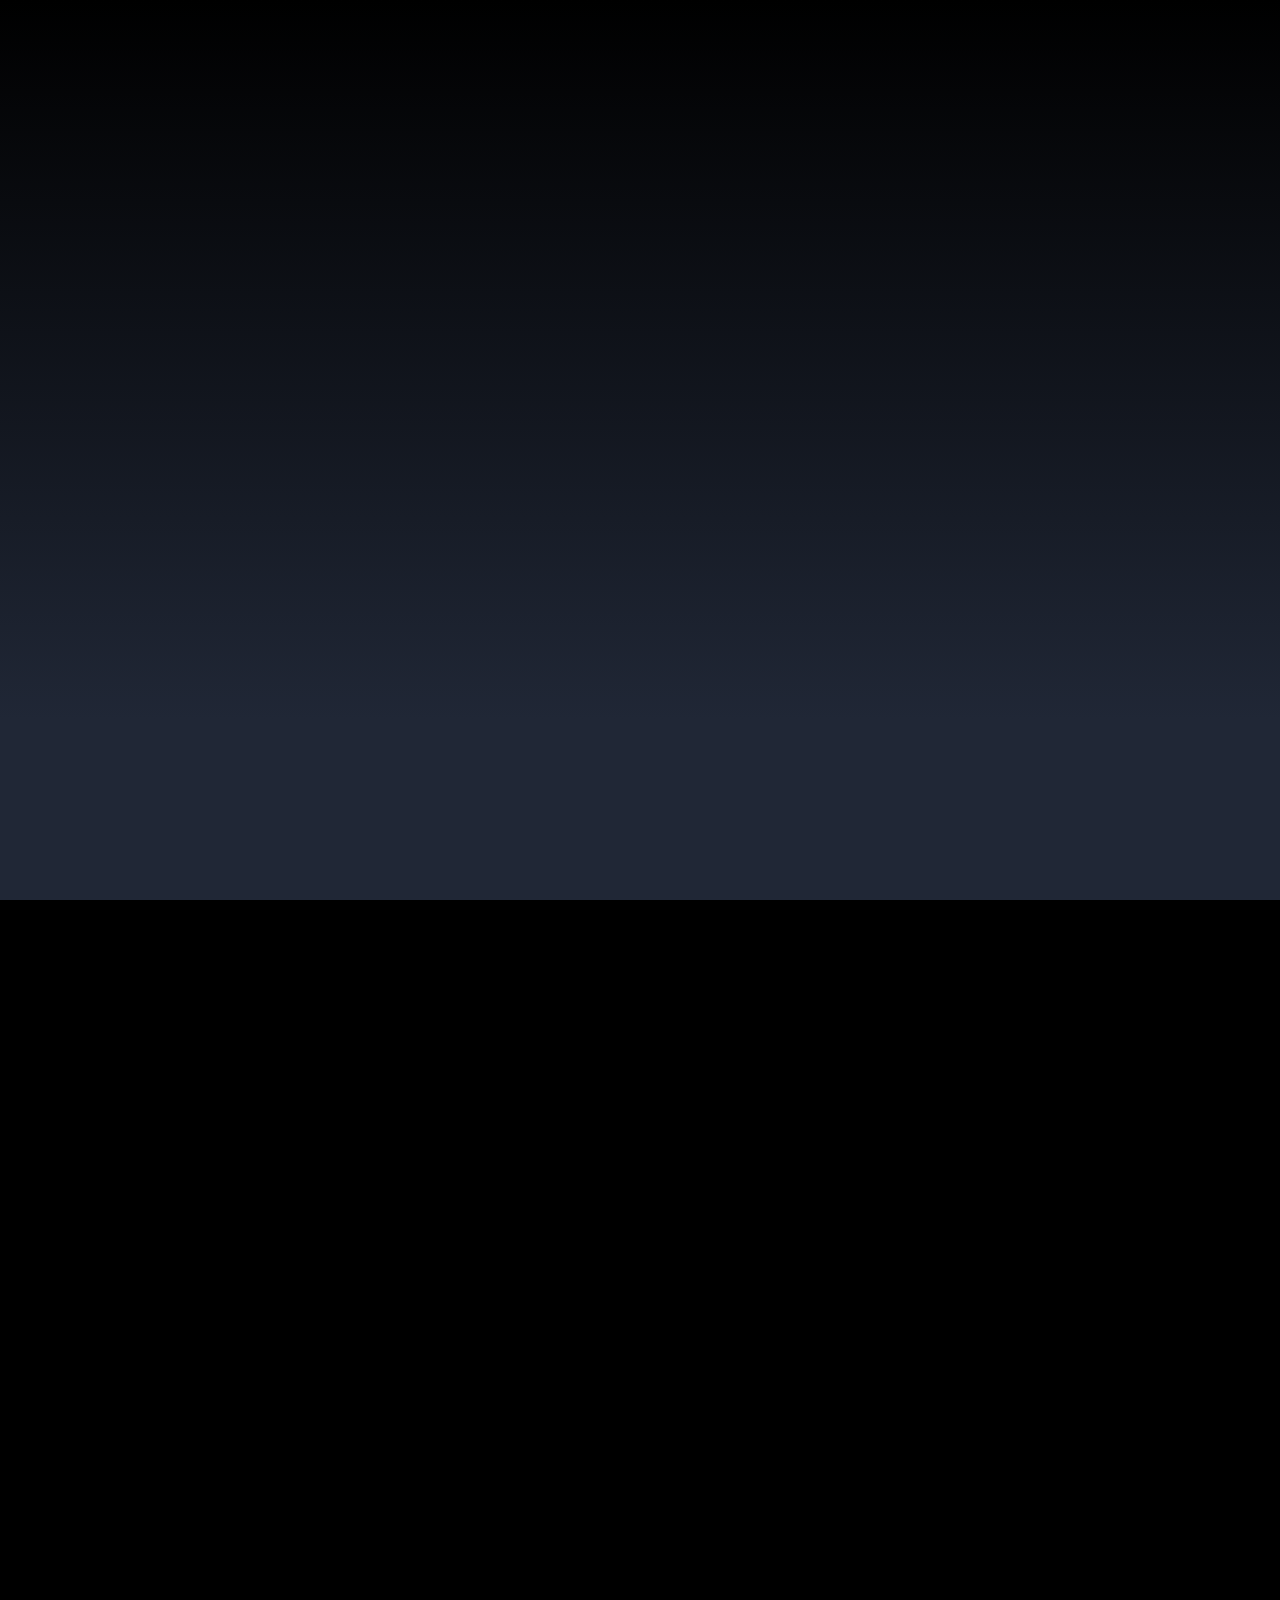
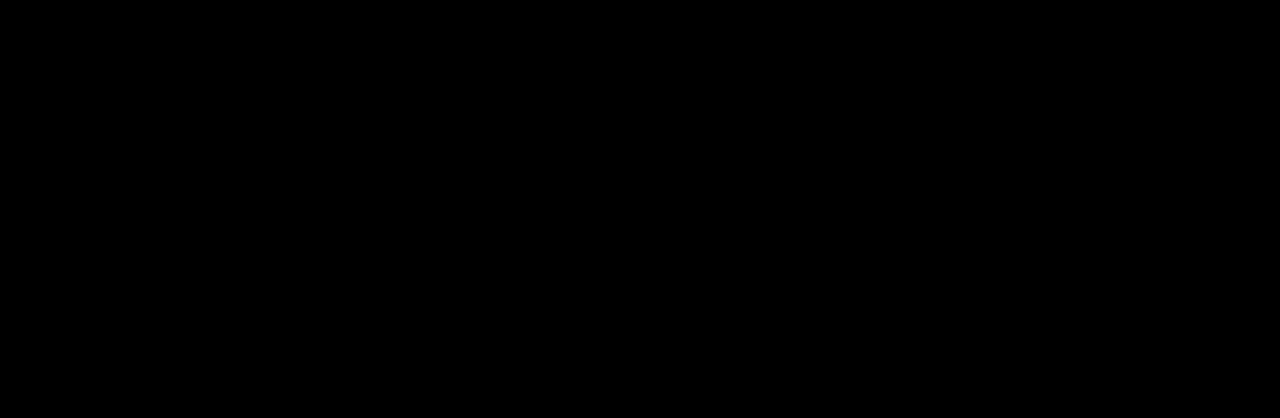
<file: get/t.html>
<!DOCTYPE html>
<html lang="en">
<head>
  <meta charset="UTF-8">
  <meta http-equiv="X-UA-Compatible" content="IE=edge">
  <!-- <meta name="viewport" content="width=device-width, initial-scale=1.0"> -->
  <script src="https://codeorigin.jquery.com/jquery-1.10.2.min.js"></script>
  <link rel="stylesheet" href="in.css">
  <style>

    @keyframes move-background {
      from {
        -webkit-transform: translate3d(0px, 0px, 0px);
      }
      to { 
        -webkit-transform: translate3d(1000px, 0px, 0px);
      }
    }
    @-webkit-keyframes move-background {
      from {
        -webkit-transform: translate3d(0px, 0px, 0px);
      }
      to { 
        -webkit-transform: translate3d(1000px, 0px, 0px);
      }
    }
    
    @-moz-keyframes move-background {    
      from {
        -webkit-transform: translate3d(0px, 0px, 0px);
      }
      to { 
        -webkit-transform: translate3d(1000px, 0px, 0px);
      }
    }
    
        @-webkit-keyframes move-background {
      from {
        -webkit-transform: translate3d(0px, 0px, 0px);
      }
      to { 
        -webkit-transform: translate3d(1000px, 0px, 0px);
      }
    }
    
    .background-container{
      position: fixed;
      top: 0;
      left:0;
      bottom: 0;
      right: 0;
    }
    
    img{
      height: 70vh;
      width:70vh;
      position: absolute;
      z-index: 3;
      right: 20px;
    }

.moon {
  top: 0;
  right: 0;
  position: fixed;
  background: url(https://raw.githubusercontent.com/yagoestevez/fcc-portfolio/master/src/Images/Moon.svg?sanitize=true) right 150% no-repeat;
  background-size: 40% 40%;
  background-attachment: fixed;
  width: 100%;
  height: 100%;
  z-index: -1;
  opacity: 10;
  animation: moon-move-in 1.2s 1s forwards;
}

@keyframes moon-move-in {
  from {
    opacity: 0;
    background-position: right 150%;
  }
  to {
    opacity: 1;
    background-position: top right;
  }
}
.mon{
  max-width: 250px;
  max-height: 250px;
  mix-blend-mode: color-dodge;
}

    </style>

<!-- <script src="starr.js"></script> -->

  <title>Document</title>
</head>
<body>
  <section id="start">
  <div class="twinkling"></div>
  <header>
    <header id="welcome-section">
      <div class="clouds"></div>
      <div class="stars"></div>
      <!-- <img src="https://s3-us-west-2.amazonaws.com/s.cdpn.io/1231630/moon2.png" class="mon" alt=""> -->
      <div id="layout" class="stars">
        <div class="forest"></div>
        <div class="moon"></div>
        
        <div class="silhouette"></div>
      <div id="ShootingStarParams"></div></div>

<!-- <div class="twinkling"></div> -->





    </header>
    
  </header>
</section>
    
</body>
</html>


<script>(function() {
  /**
     author: @manufosela
     2013/08/27    copyleft 2013

     ShootingStar class Main Methods:
     launch: launch shooting stars every N seconds received by              param. 10 seconds by default.
      launchStar: launch a shooting star. Received options                  object by param with:
               - dir (direction between 0 and 1)
               - life (between 100 and 400)
               - beamSize (between 400 and 700)
               - velocity (between 2 and 10)
  **/

  ShootingStar = function(id) {
    this.n = 0;
    this.m = 0;
    this.defaultOptions = {
      velocity: 8,
      starSize: 10,
      life: 300,
      beamSize: 400,
      dir: -1
    };
    this.options = {};
    id = (typeof id != "undefined") ? id : "";
    this.capa = ($(id).lenght > 0) ? "body" : id;
    this.wW = $(this.capa).innerWidth();
    this.hW = $(this.capa).innerHeight();
  };

  ShootingStar.prototype.addBeamPart = function(x, y) {
    this.n++;
    var name = this.getRandom(100, 1);
    $("#star" + name).remove();
    $(this.capa).append("<div id='star" + name + "'></div>");
    $("#star" + name).append("<div id='haz" + this.n + "' class='haz' style='position:absolute; color:#FF0; width:10px; height:10px; font-weight:bold; font-size:" + this.options.starSize + "px'>·</div>");
    if (this.n > 1) $("#haz" + (this.n - 1)).css({
      color: "rgba(255,255,255,0.5)"
    });
    $("#haz" + this.n).css({
      top: y + this.n,
      left: x + (this.n * this.options.dir)
    });
  }

  ShootingStar.prototype.delTrozoHaz = function() {
    this.m++;
    $("#haz" + this.m).animate({
      opacity: 0
    }, 75);
    if (this.m >= this.options.beamSize) {
      $("#ShootingStarParams").fadeOut("slow");
    }
  }

  ShootingStar.prototype.getRandom = function(max, min) {
    return Math.floor(Math.random() * (max - min + 1)) + min;
  }

  ShootingStar.prototype.toType = function(obj) {
    if (typeof obj === "undefined") {
      return "undefined"; /* consider: typeof null === object */
    }
    if (obj === null) {
      return "null";
    }
    var type = Object.prototype.toString.call(obj).match(/^\[object\s(.*)\]$/)[1] || '';
    switch (type) {
      case 'Number':
        if (isNaN(obj)) {
          return "nan";
        } else {
          return "number";
        }
      case 'String':
      case 'Boolean':
      case 'Array':
      case 'Date':
      case 'RegExp':
      case 'Function':
        return type.toLowerCase();
    }
    if (typeof obj === "object") {
      return "object";
    }
    return undefined;
  }

  ShootingStar.prototype.launchStar = function(options) {
    if (this.toType(options) != "object") {
      options = {};
    }
    this.options = $.extend({}, this.defaultOptions, options);
    this.n = 0;
    this.m = 0;
    var i = 0,
      l = this.options.beamSize,
      x = this.getRandom(this.wW - this.options.beamSize - 100, 100),
      y = this.getRandom(this.hW - this.options.beamSize - 100, 100),
      self = this;
    for (; i < l; i++) {
      setTimeout(function() {
        self.addBeamPart(x, y);
      }, self.options.life + (i * self.options.velocity));
    }
    for (i = 0; i < l; i++) {
      setTimeout(function() {
        self.delTrozoHaz()
      }, self.options.beamSize + (i * self.options.velocity));
    }
    $("#ShootingStarParams").html("Launching shooting star. PARAMS: wW: " + this.wW + " - hW: " + this.hW + " - life: " + this.options.life + " - beamSize: " + this.options.beamSize + " - velocity: " + this.options.velocity);
    $("#ShootingStarParams").fadeIn("slow");
  }

  ShootingStar.prototype.launch = function(everyTime) {
    if (this.toType(everyTime) != "number") {
      everyTime = 10;
    }
    everyTime = everyTime * 1000;
    this.launchStar();
    var self = this;
    setInterval(function() {
      var options = {
        dir: (self.getRandom(1, 0)) ? 1 : -1,
        life: self.getRandom(400, 100),
        beamSize: self.getRandom(700, 400),
        velocity: self.getRandom(10, 4)
      }
      self.launchStar(options);
    }, everyTime);
  }

})();

$(document).ready(function() {
  var shootingStarObj = new ShootingStar("body");
  shootingStarObj.launch();
});</script>
</file>
<file: get/in.css>
/* Made by Yago Estévez (Twitter: @yagoestevez.com) */

*,
*::before,
*::after,
:root {
  margin: 0;
  padding: 0;
  box-sizing: border-box;
}

@import 'https://fonts.googleapis.com/css?family=Overlock:400,400i,700|Oleo+Script';

html, body {
  height: 100%;
}

body {
  color: #252934;
  background: #000000;
  font-size: 62.5%;
  font-family: 'Overlock', Arial, Helvetica, sans-serif;
  overflow-x: hidden;
}

a,
a:visited {
  color: #252934;
  font-size: 1.4rem;
  text-decoration: none;
  transition: 200ms;
}

a:hover,
a:active {
  color: #000ed8;
}










/*****************
 *****************
    MENU STYLES
 *****************
 *****************/

/***** Overlay Layer *****/
.menu-container > .overlay,
.menu-container.active > .overlay {
  z-index: 2;
  position: absolute;
  right: 0;
  height: calc( 100vh - 120px );
  width: calc( 100vw - 120px );
  background: #000000;
}

.menu-container.active > .overlay {
  animation: overlay-slide-in 300ms forwards 300ms;
}

@keyframes overlay-slide-in {
  from {
    width: calc( 100vw - 120px );
  }
  to {
    width: 0;
  }
}

.menu-container > .overlay {
  animation: overlay-slide-out 300ms forwards;
}

@keyframes overlay-slide-out {
  from {
    left: 0;
    width: 0;
  }
  to {
    left: 0;
    width: calc( 100vw - 120px );
  }
}

/***** Menu Layer *****/
.menu-container {
  position: fixed;
  height: 100vh;
  width: 100vw;
  background: #202934;
  border: 60px solid #000000;
  display: flex;
  flex-direction: column;
  justify-content: center;
  align-items: center;
  overflow: hidden;
}

.menu-container::before,
.menu-container::after {
  content: '';
  position: absolute;
  width: 100%;
  min-height: 100vh;
  z-index: -1;
}

.menu-container::before {
  background: url(https://raw.githubusercontent.com/yagoestevez/fcc-portfolio/master/src/Images/Stars.svg?sanitize=true);
}

.menu-container::after {
  background: url(https://raw.githubusercontent.com/yagoestevez/fcc-portfolio/master/src/Images/Trees.svg?sanitize=true) bottom repeat-x;
}

.menu-container.deactive {
  animation: fade-out 600ms forwards;
}

@keyframes fade-out {
  0% {
    opacity: 1;
    z-index: 999;
  }
  50% {
    opacity: 1;
    z-index: 999;
  }
  100% {
    opacity: 0;
    z-index: -1;
  }
}

.menu-container.active {
  animation: fade-in 300ms forwards;
}

@keyframes fade-in {
  from {
    opacity: 0;
    z-index: -1;
  }
  to {
    opacity: 1;
    z-index: 999;
  }
}

/***** Menu Items: Animation *****/
.menu-container ul,
.menu-container .social {
  margin-left: -80px;
  opacity: 0;
  animation: slide-out 200ms forwards;
}

.menu-container ul {
  list-style-type: none !important;
  font-size: 3rem;
}

@keyframes slide-out {
  from {
    opacity: 1;
    margin-left: 0px;
  }
  to {
    opacity: 0;
    margin-left: -80px;
  }
}

.menu-container.active ul,
.menu-container.active .social {
  animation: slide-in 300ms forwards 600ms;
}

@keyframes slide-in {
  from {
    opacity: 0;
    margin-left: -80px;
  }
  to {
    opacity: 1;
    margin-left: 0;
  }
}

/***** Menu Items: Hover Animation *****/
.menu-container ul li {
  border-left: .2rem solid transparent;
  transition: border-left 200ms;
}

.menu-container ul li a {
  font-size: 3rem; 
  padding-left: .5rem;
}

.menu-container ul li a::after {
  content: ' »';
  font-size: 2.5rem;
  color: transparent;
  transition: color 200ms;
}

.menu-container ul li a:hover::after {
  content: ' »';
  color: #000ed8;
}

.social {
  padding: 1rem 0 0 .5rem;
}

.social a {
  font-size: 1.5rem;
  padding: .2rem;
}

.menu-container a,
.menu-container a:visited {
  color: #fafafa;
}

.menu-container a:hover,
.menu-container a:active {
  color: #000ed8;
}

@media only screen and (max-width: 649px) {
  .menu-container {
    border: none;
  }

  .menu-container > .overlay,
  .menu-container.active > .overlay {
    height: 100vh;
    width: 100vw;
  }
  
  .menu-container.active > .overlay {
    animation: overlay-slide-in 300ms forwards 300ms;
  }
  
  @keyframes overlay-slide-in {
    from {
      width: 100vw;
    }
    to {
      width: 0;
    }
  }
  
  .menu-container > .overlay {
    animation: overlay-slide-out 300ms forwards;
  }
  
  @keyframes overlay-slide-out {
    from {
      left: 0;
      width: 0;
    }
    to {
      left: 0;
      width: 100vw;
    }
  }
}











/*****************
 *****************
    NAV STYLES
 *****************
 *****************/

#navbar {
  position: fixed;
  z-index: 9999;
  width: 100%;
  padding: 1rem;
  display: flex;
  justify-content: center;
}

#navbar.bg-active {
  background: #000000;
}

#navbar .nav-wrapper {
  width: 100%;
  display: flex;
  justify-content: space-between;
  align-items: center;
  max-width: 1400px;
  padding: 0 2rem;
}

#navbar .brand {
  font-size: 1.6rem;
  color: #fafafa;
  cursor: default;
}

/***** Menu Button *****/
.menu-button {
  position: relative;
  height: 22px;
  width: 30px;
  outline: none;
}

.menu-button span,
.menu-button span::before,
.menu-button span::after {
  position: absolute;
  content: '';
  width: 30px;
  height: 3px;
  background: #fafafa;
  transition: 500ms cubic-bezier(0.77, 0, 0.175, 1);
}

.menu-button span {
  position: relative;
  display: block;
  top: 50%;
  transform: translate(0,-50%);
}

.menu-button span::before {
  top: -8px;
}

.menu-button span::after {
  top: 8px;
}

.menu-button:hover > span,
.menu-button:hover > span::before,
.menu-button:hover > span::after {
  background: #000ed8;
}

.menu-button.active > span  {
  background: transparent;
}

.menu-button.active > span::before  {
  transform: rotate(-225deg);
  top: 0px;
}

.menu-button.active > span::after  {
  transform: rotate(225deg);
  top: 0px;
}

@media only screen and (max-width: 849px) {
  #navbar {
    background: #000000aa;
  }
}











/*****************
 *****************
   HEADER STYLES
 *****************
 *****************/

#welcome-section {
  background: #202736;
  background: linear-gradient(to bottom, #000000 0%, #202736 80%);
  background-attachment: fixed;
  background-size: cover;
  position: relative;
  min-height: 100vh;
  margin: 0 auto;
  z-index: 1;
}

#welcome-section::before {
  background-attachment: fixed;
  width: 100%;
  min-height: 100vh;
  z-index: -1;
  opacity: 0;
  animation: stars-move-in 1000ms 300ms forwards;

  background-image: url(   https://www.manufosela.es/shooting_stars/hori.png), url( https://www.manufosela.es/shooting_stars/stars_5.png);
  background-repeat: repeat-x, repeat-x repeat-y;
  transform:translate3D(0em, 0em, 0);
  animation: stars 21s ease; 
  transform-style: preserve-3d;
}

@keyframes stars-move-in {
  from {
    background-position-y: -100px;
  }
  to {
    opacity: 1;
    background-position-y: 0;
  }
}

.forest {
  position: absolute;
  bottom: -300px;
  left: 0;
  background: url('../Trees1.svg') bottom left repeat-x;
  background-size: cover;
  width: 100%;
  height: 80%;
  opacity: 0;
  animation: forest-move-in 1000ms 500ms forwards;
  border-bottom: 300px solid #000;
  z-index: 504;
}

@keyframes forest-move-in {
  from {
    background-position-y: 150%;
  }
  to {
    opacity: 1;
    background-position-y: 100%;
  }
}

.silhouette {
  position: absolute;
  bottom: 0;
  left: 0;
  background: url(https://raw.githubusercontent.com/yagoestevez/fcc-portfolio/master/src/Images/Silhouette.svg?sanitize=true) bottom left no-repeat;
  width: 50%;
  height: 50%;
  opacity: 0;
  animation: silhouette-move-in 1000ms 800ms forwards;
}

@keyframes silhouette-move-in {
  from {
    background-position-x: 0;
  }
  to {
    opacity: 1;
    background-position-x: 50%;
  }
}

.moon {
  top: 0;
  right: 0;
  z-index: -550;
  position: static;
  background: url(https://raw.githubusercontent.com/yagoestevez/fcc-portfolio/master/src/Images/Moon.svg?sanitize=true) right 150% no-repeat;
  background-size: 40% 40%;
  background-attachment: fixed;
  width: 100%;
  height: 100%;
  opacity: 0;
  animation: moon-move-in 1.2s 1s forwards;
}

@keyframes moon-move-in {
  from {
    opacity: 0;
    background-position: right 150%;
  }
  to {
    opacity: 1;
    background-position: top right;
  }
}

.factory {
  /* position: absolute; */
  bottom: 700px;
  left: 50px;

  right: 2000px;
  background: url('./dark3.png') bottom right no-repeat center;
  height: 1000px;
  width: 1000px;
  /* width: 6370px;
  height: 6170px; */
  opacity: 0;
  animation: factory-move-in 1000ms 500ms forwards;
  /* border-bottom: -250px solid #000264; */
  z-index: 0;
  

}

@keyframes factory-move-in {
  from {
    background-position-y: 50%;
  }
  to {
    opacity: 1;
    background-position-y: 100%;
  }
}


/* Copy and CTA */
#welcome-section .container {
  width: fit-content;
  position: absolute;
  right: 0;
  top: 50%;
  right: 25%;
  opacity: 0;
  transform: translate(0, -50%);
  animation: text-fade-in 1000ms 800ms forwards;
}

@keyframes text-fade-in {
  from {
    right: 0;
  }
  to {
    opacity: 1;
    right: 25%;
  }
}

#welcome-section .container h1 {
  font-size: 4rem;
  font-weight: normal;
  font-style: italic;
  color: #fafafa;
  line-height: 3rem;
}

#welcome-section .container h1 .line:first-child {
  margin-left: 1rem;
}

#welcome-section .container h1 .line:last-child {
  margin-left: 2rem;
}

#welcome-section .container .buttons {
  display: flex;
  margin-top: 1rem;
}

#welcome-section .container .buttons a,
#welcome-section .container .buttons a:visited {
  width: 100%;
  padding: 1rem;
  border: 1px solid #fafafa;
  color: #fafafa;
  text-align: center;
  text-transform: uppercase;
  font-size: 1rem;
}

#welcome-section .container .buttons a:hover,
#welcome-section .container .buttons a:active {
  border: 1px solid #000ed8;
  transform: translateY(-2px);
  box-shadow: 0 10px 100px -20px #000ed8;
}

#welcome-section .container .buttons a.cta,
#welcome-section .container .buttons a.cta:visited {
  background: #000ed8;
  border: 1px solid transparent;
  color: #fafafa;
  font-weight: bold;
}

#welcome-section .container .buttons a.cta:hover,
#welcome-section .container .buttons a.cta:active {
  background: transparent;
  border: 1px solid #000ed8;
}

#welcome-section .container .buttons a:first-child {
  margin-right: 1rem;
}

.line {
  display: block;
}

.color {
  color: #000ed8;
  font-style: italic;
}

@media only screen and (max-width: 649px) {
  #welcome-section .container {
    right: 50%;
    top: 10%;
    width: 80%;
    transform: translate(50%, 0);
    animation: text-fade-in 1000ms 800ms forwards;
  }

  @keyframes text-fade-in {
    from {
      right: 0;
    }
    to {
      opacity: 1;
      right: 50%;
    }
  }

  .silhouette {
    width: 100%;
  }
}










/*****************
 *****************
   ABOUT STYLES
 *****************
 *****************/

#about {
  height: 100%;
  min-height: 100vh;
  font-size: 1.4rem;
  position: relative;
  background: #fafafa;
  clip-path: polygon(0 0, 20% 5%, 100% 0, 100% 100%, 80% 95%, 0 100%);
  z-index: 5;
  background: #422b68 url center right no-repeat;
  background-attachment: fixed;
}

#about .wrapper {
  padding: 15rem 10rem 12rem;
  height: 100%;
  min-height: 100vh;
  max-width: 1400px;
  margin: 0 auto;
}

#about article {
  display: grid;
  grid-template-columns: repeat(4, 1fr);
  grid-gap: 1rem;
  padding: 3rem 0;
}

#about .title {
  grid-column-end: span 4;
  display: flex;
  flex-direction: column;
  align-items: center;
}

#about .title h3 {
  font-size: 2.4rem;
}

#about .separator {
  background: #000ed8;
  width: 150px;
  height: 2px;
  margin: 1rem 0;
  padding: 0;
}

#about .subtitle {
  font-size: 1.6rem;
  text-align: center;
  color: inherit;
  padding-bottom: 1.5rem;
}

#about p {
  padding-bottom: 1.5rem;
  color: #555;
  line-height: 1.9rem;
}

#about .desc.full {
  grid-column-end: span 4;
  margin-bottom: 2rem;
}

#about .desc {
  grid-column-end: span 2;
  background: #e1f102#fcfaa;
  padding: 2rem;
  text-align: justify;
}

@media only screen and (max-width: 1149px) {
  #about article {
    grid-template-columns: 1fr;
    grid-gap: 0;
  }
  #about .desc.full {
    grid-column-end: -1;
  }

  #about .desc {
    grid-column-end: -1;
  }
}
@media only screen and (max-width: 949px) {
  #about {
    clip-path: polygon(0 0, 20% 2%, 100% 0, 100% 100%, 80% 98%, 0 100%);
    background-position: top left;
    background-size: cover;
  }
}
@media only screen and (max-width: 649px) {
  #about .wrapper {
    padding: 10rem 2rem 8rem;
  }
}










/*****************
 *****************
  PROJECTS STYLES
 *****************
 *****************/

#projects {
  min-height: 100vh;
  font-size: 1.4rem;
  position: relative;
  background: #006f91;
  background: linear-gradient(17deg, #000000 0%,#000264 20%,#000264 30%,#0044aa 40%,#00d170 98%,#000000 100%);
  margin-top: -10rem;
  z-index: 1;
  min-width: none;
}

#projects a,
#projects a:visited {
  color: #000ed8;
}

#projects a:hover,
#projects a:active {
  color: #252934;
}

/* Container */
#projects .projects-container {
  max-width: 1400px;
  margin: 0 auto;
  width: 100%;
  padding: 12rem 5rem 8rem;
}

/* Heading */
#projects .heading .title {
  text-align: center;
  font-size: 2.4rem;
  line-height: 2.4rem;
}

#projects .heading .separator {
  background: #000ed8;
  width: 150px;
  height: 2px;
  margin: 1rem auto;
}

#projects .heading .subtitle {
  font-size: 1.4rem;
  text-align: center;
  width: 70%;
  margin: 0 auto;
  text-align: justify;
}

/* Single Project */
#projects .project {
  margin: 1rem auto;
  width: 70%;
  padding: 2rem;
  display: grid;
  grid-template-columns: 2fr 2fr;
  grid-template-rows: 2fr;
  grid-gap: 2rem;
}

/* Project Image */
#projects .project .project-link {
  display: block;
  margin: auto 0;
  color: #252934;
  overflow: hidden;
  text-align: center;
  border-radius: 77%;
  border-top-left-radius: 220px;
  border-top-right-radius: 220px;
  border-bottom-left-radius: 10px;
  border-bottom-right-radius: 10px;
  border: 1px dotted #0508312f;
  box-shadow: 0 20px 10px -10px #12141850;
  transition: 300ms;
}

#projects .project .project-link:hover {
  box-shadow: 0 50px 15px -30px #25293450;
}

#projects .project .project-link:hover > img {
  filter: saturate(1);
  transform: scale(1.05);
}

#projects .project .project-image {
  width: 100%;
  transform: scale(1.2);
  filter: saturate(0);
  transition: all 300ms;
}

/* Project Details */
#projects .project .project-details {
  margin: auto 0;
}

#projects .project-details .project-tile {
  font-size: 2rem;
  text-transform: uppercase;
  font-weight: bold;
  margin-bottom: 0;
  color: #000ed8;
}

/* Icons */
#projects .project-details .icons {
  margin: 0;
  color: #252934;
}

#projects .project-details .icons i {
  margin-right: .4rem;
  font-weight: normal;
  font-size: 1.4rem;
}

/* Text */
#projects .project-details small {
  font-style: italic;
}

#projects .project-details p {
  margin: 1rem 0;
}

/* Buttons */
#projects .project-details .buttons {
  display: flex;
  justify-content: space-between;
}

#projects .project-details .buttons a {
  width: 49%;
  padding: .5rem;
  border: none;
  border-bottom: 1px solid #000ed8;
  color: #252934;
  background: #fafafa;
  font-size: 1.2rem;
  text-align: center;
}

#projects .project-details .buttons a:hover {
  background: #000ed8;
  color: #fafafa;
}
#projects .project-details .buttons i {
  font-size: .8rem;
  vertical-align: middle;
  margin-left: .5rem;;
}


@media only screen and (max-width: 1149px) {
  #projects .project {
    grid-template-columns: 1fr 2fr;
  }
}

@media only screen and (max-width: 949px) {
  #projects .project {
    grid-template-columns: 1fr;
  }
}

@media only screen and (max-width: 649px) {
  #projects {
    /* background: #f0f0f0; */
  }
  #projects .projects-container {
    padding: 12rem 0 8rem;
  }
  #projects .project {
    padding: 2rem 0;
  }
}









/*****************
 *****************
   CONTACT STYLES
 *****************
 *****************/

#contact {
  background: #000000 url(https://raw.githubusercontent.com/yagoestevez/fcc-portfolio/master/src/Images/envelope.svg?sanitize=true) no-repeat right;
  clip-path: polygon(0 0, 20% 100px, 100% 0, 100% 100%, 0 100%);
  color: #fafafa;
  min-height: 100vh;
  width: 100%;
  padding: 5rem 3rem;
  display: flex;
  justify-content: center;
  align-items: center;
  position: relative;
  margin: -100px 0 140px;
  z-index: 1;
}

#contact .container {
  width: 70%;
  max-width: 1200px;
  padding: 25vh 0;
}

#contact .container .heading-wrapper {
  display: flex;
  justify-content: space-between;
}

#contact .heading-wrapper .social a {
  color: #fafafa;
}

#contact .heading-wrapper .social a:hover {
  color: #000ed8;
}

.heading-wrapper .heading .title {
  font-size: 3rem;
  line-height: 2.4rem;
}

.heading-wrapper .heading .separator {
  background: #000ed8;
  width: 150px;
  height: 2px;
  margin: 1rem 0;
}

.heading-wrapper .heading .subtitle {
  font-size: 1.4rem;
}

#contact-form {
  margin-top: 1rem;
}

input, textarea {
  border: none;
  padding: 1rem;
  font-family: 'Overlock', Arial, Helvetica, sans-serif;
  width: 100%;
  height: 40%;
  transition: 200ms;
}

input[type="text"],
input[type="email"],
input[type="text"]:not(output):not(:focus),
input[type="email"]:not(output):not(:focus),
textarea {
  border-bottom: 1px solid #fafafa;
  background: transparent;
  color: #fafafa;
  font-size: 1.8rem;
  box-shadow: none;
  outline: none;
}

input[type="text"]:focus,
input[type="email"]:focus,
input[type="text"]:not(output):focus,
input[type="email"]:not(output):focus,
textarea:focus {
  border-bottom: 1px solid #000ed8;
}

input[type="submit"] {
  background: #000ed8;
  color: #fafafa;
  margin-top: 1rem;
  width: auto;
  float: right;
}

input[type="submit"]:hover,
input[type="submit"]:focus {
  cursor: pointer;
  color: #333;
  background: #fafafa;
}

::placeholder {
  color: #fafafa;
}

/** Email to avoid spam **/
.mail {
  display: inline-block;
  font-style: italic;
}

.mail .at, .mail .dot {
  font-size: .9rem;
  margin: 0 .1rem;
  color: #000ed8;
}


@media only screen and (max-width: 1149px) {
  #contact .social a {
    display: block;
  }
}

@media only screen and (max-width: 649px) {
  #contact {
    clip-path: polygon(0 0, 20% 5%, 100% 0, 100% 100%, 0 100%);
    padding: 0;
  }
}










/*****************
 *****************
   FOOTER STYLES
 *****************
 *****************/

footer {
  font-size: 1rem;
  display: flex;
  justify-content: center;
  position: fixed;
  bottom: 0;
  left: 0;
  width: 100%;
  height: 150px;
  background: #fafafa;
  z-index: 0;
}

footer .wrapper {
  display: flex;
  width: 100%;
  padding: 2rem;
  max-width: 1400px;
  align-items: center;
  justify-content: space-between;
}

@media only screen and (max-width: 649px) {
  footer .wrapper {
    flex-direction: column;
  }

  footer .wrapper h3 {
    padding-bottom: .8rem;
  }
}
/* CSS */
.button-85 {
  padding: 0.6em 2em;
  border: none;
  outline: none;
  color: rgb(255, 255, 255);
  background: #111;
  cursor: pointer;
  position: relative;
  z-index: 0;
  border-radius: 10px;
  user-select: none;
  -webkit-user-select: none;
  touch-action: manipulation;
}

.button-85:before {
  content: "";
  background: linear-gradient(
    45deg,
    #ff0000,
    #ff7300,
    #fcfb00,
    #48ff00,
    #00ffd5,
    #002bff,
    #7a00ff,
    #ff00c8,
    #ff0000
  );
  position: absolute;
  top: -2px;
  left: -2px;
  background-size: 400%;
  z-index: -1;
  filter: blur(5px);
  -webkit-filter: blur(5px);
  width: calc(100% + 4px);
  height: calc(100% + 4px);
  animation: glowing-button-85 20s linear infinite;
  transition: opacity 0.3s ease-in-out;
  border-radius: 10px;
}

@keyframes glowing-button-85 {
  0% {
    background-position: 0 0;
  }
  50% {
    background-position: 400% 0;
  }
  100% {
    background-position: 0 0;
  }
}

.button-85:after {
  z-index: -1;
  content: "";
  position: absolute;
  width: 100%;
  height: 100%;
  background: #222;
  left: 0;
  top: 0;
  border-radius: 10px;
}



/* CSS */
.button-64 {
  align-items: center;
  background-image: linear-gradient(144deg,#AF40FF, #5B42F3 50%,#00DDEB);
  border: 0;
  border-radius: 8px;
  box-shadow: rgba(151, 65, 252, 0.2) 0 15px 30px -5px;
  box-sizing: border-box;
  color: #fcffcf#fcf;
  display: flex;
  font-family: Phantomsans, sans-serif;
  font-size: 20px;
  justify-content: center;
  line-height: 1em;
  max-width: 100%;
  min-width: 140px;
  padding: 3px;
  text-decoration: none;
  user-select: none;
  -webkit-user-select: none;
  touch-action: manipulation;
  white-space: nowrap;
  cursor: pointer;
}

.button-64:active,
.button-64:hover {
  outline: 0;
}

.button-64 span {
  background-color: rgb(5, 6, 45);
  padding: 16px 24px;
  border-radius: 6px;
  width: 100%;
  height: 100%;
  transition: 300ms;
}

.button-64:hover span {
  background: none;
}

@media (min-width: 768px) {
  .button-64 {
    font-size: 24px;
    min-width: 196px;
  }
}

.start{
  width: 100%;
  z-index: -100;
  height: calc(100vh + 0px);
  position: relative;
  overflow: hidden;
  background: radial-gradient(ellipse at center bottom, #1B2735 0%, #090A0F 100%);}

#normalstar{
  width: 3px;
  height: 3px;
  display: block;
  background: transparent;
  border-radius: 50%;
  box-shadow: 52px 978px yellow, 1785px 1521px #fcf , 1677px 1988px #fcf , 348px 916px #fcf , 1347px 280px #fcf , 1179px 1851px #fcf , 1989px 1069px #fcf , 1583px 1910px #fcf , 1446px 693px #fcf , 898px 985px #fcf;
  animation: animStar 120s linear infinite;}
  
  &::after{
    content: " ";
    position: absolute;
    top: 2000px;
    width: 5px;
    height: 5px;
    display: none;
    border-radius: 50%;
    background: transparent;
    box-shadow: 52px 978px #c00 , 1785px 1521px #fcf , 1677px 1988px #fcf , 348px 916px #fcf , 1347px 280px #fcf , 1179px 1851px #fcf , 1989px 1069px #fcf , 1583px 1910px #fcf , 1446px 693px #fcf , 898px 985px #fcf;}
  
#star{
  width: 1px;
  height: 1px;
  display: block;
  background: transparent;
  border-radius: 0;
  box-shadow: 600px  300px red,122px 389px #c00 , 891px 83px #fcf , 1005px 1066px #fcf , 1256px 43px red , 1165px 1728px #fcf , 1189px 1872px #fcf , 1049px 143px #fcf , 1534px 1976px #fcf , 1608px 1479px #fcf , 618px 434px #fcf , 315px 423px #fcf , 1141px 83px #fcf , 1397px 3px #fcf , 1668px 1270px #fcf , 1990px 833px #fcf , 1430px 577px #fcf , 832px 1917px #fcf , 99px 1448px #fcf , 32px 1325px #fcf , 980px 805px #fcf , 20px 828px #fcf , 1962px 943px #fcf , 1996px 897px #fcf , 1874px 1889px #fcf , 1820px 313px #fcf , 1255px 1080px #fcf , 1064px 72px #fcf , 1816px 1671px #fcf , 11px 1694px #fcf , 850px 1348px #fcf , 219px 906px #fcf , 703px 523px #fcf , 96px 521px #fcf , 470px 1329px #fcf , 1300px 123px #fcf , 733px 620px #fcf , 590px 46px #fcf , 92px 1003px #fcf , 948px 1955px #fcf , 1410px 541px #fcf , 400px 600px #fcf , 1624px 1761px #fcf , 1708px 1777px #fcf , 640px 1624px #fcf , 821px 1559px #fcf , 1268px 888px #fcf , 1493px 1696px #fcf , 1726px 1658px #fcf , 900px 1635px #fcf , 720px 1463px #fcf , 598px 1350px #fcf , 1286px 1705px #fcf , 364px 1462px #fcf , 1335px 171px #fcf , 1170px 1066px #fcf , 590px 1550px #fcf , 704px 1539px #fcf , 1921px 230px #fcf , 1466px 128px #fcf , 842px 812px #fcf , 885px 801px #fcf , 471px 1220px #fcf , 1828px 265px #fcf , 1195px 61px #fcf , 1563px 81px #fcf , 1110px 1984px #fcf , 603px 1370px #fcf , 426px 1953px #fcf , 578px 1488px #fcf , 962px 1362px #fcf , 512px 1972px #fcf , 36px 1994px #fcf , 425px 1515px #fcf , 1716px 1189px #fcf , 1401px 1160px #fcf , 1706px 268px #fcf , 242px 1534px #fcf , 1140px 1920px #fcf , 842px 1521px #fcf , 283px 1734px #fcf , 589px 1251px #fcf , 824px 1148px #fcf , 1626px 122px #fcf , 1735px 948px #fcf , 477px 265px #fcf , 1534px 1000px #fcf , 1688px 586px #fcf , 872px 394px #fcf , 682px 42px #fcf , 1734px 623px #fcf , 1316px 1041px #fcf , 32px 1653px #fcf , 1347px 843px #fcf , 37px 1831px #fcf , 422px 1895px #fcf , 945px 1656px #fcf , 1852px 1894px #fcf , 1245px 334px #fcf , 1829px 1400px #fcf , 807px 1090px #fcf , 1003px 460px #fcf , 584px 1582px #fcf , 669px 546px #fcf , 1059px 528px #fcf , 89px 143px #fcf , 431px 260px #fcf , 97px 1926px #fcf , 491px 703px #fcf , 820px 1827px #fcf , 1712px 897px #fcf , 1610px 1439px #fcf , 1599px 1849px #fcf , 291px 914px #fcf , 1394px 1718px #fcf , 444px 56px #fcf , 925px 37px #fcf , 484px 1491px #fcf , 1881px 1694px #fcf , 430px 1818px #fcf , 272px 871px #fcf , 1982px 484px #fcf , 632px 1388px #fcf , 1779px 1911px #fcf , 1813px 1592px #fcf , 644px 1598px #fcf , 27px 1520px #fcf , 1066px 1925px #fcf , 1264px 1320px #fcf , 36px 1449px #fcf , 1712px 1815px #fcf , 256px 1164px #fcf , 728px 143px #fcf , 637px 788px #fcf , 703px 1696px #fcf , 808px 1506px #fcf , 1952px 66px #fcf , 1686px 984px #fcf , 630px 389px #fcf , 3px 905px #fcf , 1563px 110px #fcf , 1017px 930px #fcf , 1863px 468px #fcf , 1475px 436px #fcf , 1127px 1597px #fcf , 394px 386px #fcf , 1198px 490px #fcf , 1222px 1499px #fcf , 1522px 266px #fcf , 1073px 1781px #fcf , 1293px 1387px #fcf , 849px 1341px #fcf , 1435px 1600px #fcf , 286px 1578px #fcf , 569px 1968px #fcf , 779px 1127px #fcf , 1669px 1335px #fcf , 575px 1263px #fcf , 1536px 1166px #fcf , 1033px 1487px #fcf , 1165px 704px #fcf , 834px 1310px #fcf , 741px 1908px #fcf , 441px 878px #fcf , 1199px 147px #fcf , 1492px 104px #fcf , 55px 583px #fcf , 1830px 1259px #fcf , 1705px 1444px #fcf , 790px 1719px #fcf , 776px 1357px #fcf , 1873px 1460px #fcf , 1015px 1649px #fcf , 1126px 1789px #fcf , 1986px 1680px #fcf , 1946px 677px #fcf , 1977px 1351px #fcf , 803px 1156px #fcf , 668px 1397px #fcf , 999px 609px #fcf , 853px 1241px #fcf , 224px 329px #fcf , 1950px 385px #fcf , 1803px 1020px #fcf , 277px 1201px #fcf , 428px 1782px #fcf , 746px 764px #fcf , 406px 764px #fcf , 37px 105px #fcf , 169px 1102px #fcf , 557px 251px #fcf , 1517px 490px #fcf , 1468px 788px #fcf , 173px 358px #fcf , 484px 800px #fcf , 1216px 409px #fcf , 1635px 1940px #fcf , 1514px 1066px #fcf , 371px 1658px #fcf , 1520px 82px #fcf , 692px 370px #fcf , 569px 541px #fcf , 1759px 795px #fcf , 1919px 699px #fcf , 1271px 1328px #fcf , 1682px 857px #fcf , 1478px 1217px #fcf , 282px 1548px #fcf , 163px 1248px #fcf , 1478px 272px #fcf , 87px 1878px #fcf , 1049px 1048px #fcf , 403px 1193px #fcf , 589px 1178px #fcf , 1887px 1984px #fcf , 1763px 734px #fcf , 1028px 1743px #fcf , 1663px 1145px #fcf , 380px 1867px #fcf , 839px 1817px #fcf , 1370px 1766px #fcf , 495px 627px #fcf , 477px 421px #fcf , 1374px 43px #fcf , 133px 351px #fcf , 1167px 589px #fcf , 77px 1894px #fcf , 977px 1102px #fcf , 745px 143px #fcf , 460px 175px #fcf , 775px 1177px #fcf , 304px 1302px #fcf , 284px 19px #fcf , 1546px 1422px #fcf , 1355px 1980px #fcf , 387px 1279px #fcf , 1077px 1550px #fcf , 1696px 185px #fcf , 1958px 1393px #fcf , 71px 1751px #fcf , 4px 1016px #fcf , 997px 1204px #fcf , 762px 441px #fcf , 1766px 1091px #fcf , 200px 1578px #fcf , 675px 1455px #fcf , 367px 1899px #fcf , 1172px 1398px #fcf , 1858px 1149px #fcf , 709px 595px #fcf , 1304px 1996px #fcf , 970px 798px #fcf , 1342px 1587px #fcf , 1578px 11px #fcf , 701px 1490px #fcf , 1795px 302px #fcf , 1035px 959px #fcf , 443px 32px #fcf , 1027px 308px #fcf , 1736px 634px #fcf , 1152px 940px #fcf , 18px 1957px #fcf , 1289px 1727px #fcf , 1235px 1799px #fcf , 848px 657px #fcf , 1718px 1909px #fcf , 1787px 1689px #fcf , 1533px 828px #fcf , 429px 1282px #fcf , 1675px 1543px #fcf , 1061px 1186px #fcf , 1412px 604px #fcf , 1644px 1967px #fcf , 1124px 942px #fcf , 736px 764px #fcf , 78px 263px #fcf , 1352px 1462px #fcf , 1465px 676px #fcf , 49px 602px #fcf , 178px 1997px #fcf , 869px 1501px #fcf , 1245px 1831px #fcf , 574px 44px #fcf , 789px 1130px #fcf , 1260px 1459px #fcf , 1531px 1984px #fcf , 781px 1294px #fcf , 748px 854px #fcf , 132px 1807px #fcf , 1019px 752px #fcf , 864px 1281px #fcf , 1054px 936px #fcf , 1866px 715px #fcf , 1053px 644px #fcf , 721px 94px #fcf , 875px 1059px #fcf , 1370px 333px #fcf , 523px 823px #fcf , 1799px 1762px #fcf , 1145px 795px #fcf , 480px 1192px #fcf , 1346px 1196px #fcf , 384px 534px #fcf , 391px 920px #fcf , 1360px 1005px #fcf , 1556px 1327px #fcf , 1024px 405px #fcf , 1802px 1330px #fcf , 66px 633px #fcf , 77px 1091px #fcf , 1001px 214px #fcf , 541px 57px #fcf , 132px 1186px #fcf , 840px 319px #fcf , 978px 606px #fcf , 599px 1546px #fcf , 774px 1432px #fcf , 1534px 1774px #fcf , 322px 1940px #fcf , 1557px 620px #fcf , 1409px 731px #fcf , 7px 581px #fcf , 1659px 367px #fcf , 684px 211px #fcf , 368px 1512px #fcf , 356px 836px #fcf , 911px 492px #fcf , 1936px 1541px #fcf , 1762px 827px #fcf , 941px 269px #fcf , 391px 570px #fcf , 1387px 1110px #fcf , 1444px 1181px #fcf , 771px 1311px #fcf , 1255px 1313px #fcf , 1019px 118px #fcf , 304px 610px #fcf , 746px 1684px #fcf , 1933px 1264px #fcf , 939px 966px #fcf , 538px 1913px #fcf , 1165px 887px #fcf , 1873px 876px #fcf , 781px 1325px #fcf , 793px 937px #fcf , 1723px 291px #fcf , 588px 926px #fcf , 120px 594px #fcf , 479px 1123px #fcf , 867px 124px #fcf , 1220px 1756px #fcf , 819px 587px #fcf , 159px 1584px #fcf , 268px 407px #fcf , 1909px 1802px #fcf , 790px 1298px #fcf , 1407px 1766px #fcf , 1635px 77px #fcf , 1801px 252px #fcf , 1397px 1715px #fcf , 1100px 792px #fcf , 632px 1247px #fcf , 476px 1160px #fcf , 198px 1316px #fcf , 666px 590px #fcf , 171px 1796px #fcf , 968px 649px #fcf , 641px 809px #fcf , 1925px 1518px #fcf , 1306px 1646px #fcf , 612px 1823px #fcf , 928px 598px #fcf , 28px 311px #fcf , 808px 1292px #fcf , 1358px 85px #fcf , 1651px 809px #fcf , 1053px 884px #fcf , 1289px 1392px #fcf , 745px 333px #fcf , 822px 155px #fcf , 1595px 382px #fcf , 229px 308px #fcf , 761px 46px #fcf , 1820px 387px #fcf , 1330px 1635px #fcf , 605px 1754px #fcf , 1104px 1170px #fcf , 1600px 1314px #fcf , 1766px 1924px #fcf , 859px 2000px #fcf , 47px 502px #fcf , 1178px 218px #fcf , 386px 664px #fcf , 254px 875px #fcf , 322px 641px #fcf , 1608px 1578px #fcf , 631px 416px #fcf , 38px 1485px #fcf , 999px 1390px #fcf , 1957px 378px #fcf , 1983px 885px #fcf , 1098px 222px #fcf , 1367px 124px #fcf , 1370px 773px #fcf , 169px 1131px #fcf , 983px 973px #fcf , 258px 547px #fcf , 1540px 35px #fcf , 1582px 1301px #fcf , 93px 1625px #fcf , 567px 503px #fcf , 1523px 1102px #fcf , 1992px 394px #fcf , 579px 669px #fcf , 1466px 537px #fcf , 1202px 1353px #fcf , 67px 1018px #fcf , 201px 1107px #fcf , 240px 631px #fcf , 1557px 239px #fcf , 1535px 574px #fcf , 1551px 965px #fcf , 1877px 1387px #fcf , 1536px 1082px #fcf , 1796px 1012px #fcf , 1686px 142px #fcf , 1567px 937px #fcf , 280px 1775px #fcf , 170px 1838px #fcf , 59px 700px #fcf , 909px 670px #fcf , 1919px 623px #fcf , 564px 1046px #fcf , 837px 1430px #fcf , 1997px 1769px #fcf , 475px 430px #fcf , 1563px 311px #fcf , 256px 1054px #fcf , 1440px 1644px #fcf , 1957px 1917px #fcf , 740px 1238px #fcf , 378px 1655px #fcf , 1112px 1396px #fcf , 500px 785px #fcf , 805px 379px #fcf , 495px 1105px #fcf , 882px 1448px #fcf , 332px 1057px #fcf , 614px 102px #fcf , 192px 436px #fcf , 1215px 1164px #fcf , 378px 1388px #fcf , 426px 545px #fcf , 114px 1488px #fcf , 791px 428px #fcf , 706px 677px #fcf , 862px 355px #fcf , 1045px 1060px #fcf , 1364px 964px #fcf , 1204px 202px #fcf , 1073px 1759px #fcf , 346px 1178px #fcf , 972px 525px #fcf , 319px 1208px #fcf , 1535px 1603px #fcf , 1185px 1129px #fcf , 1282px 265px #fcf , 152px 1010px #fcf , 660px 1871px #fcf , 266px 1199px #fcf , 367px 1083px #fcf , 335px 1976px #fcf , 1833px 924px #fcf , 1026px 340px #fcf , 220px 28px #fcf , 330px 101px #fcf , 177px 598px #fcf , 1699px 1883px #fcf , 1169px 666px #fcf , 1471px 92px #fcf , 369px 1220px #fcf , 1464px 31px #fcf , 944px 1339px #fcf , 129px 57px #fcf , 711px 1563px #fcf , 734px 1295px #fcf , 376px 150px #fcf , 97px 1745px #fcf , 1940px 939px #fcf , 7px 1495px #fcf , 310px 267px #fcf , 1252px 1719px #fcf , 1478px 1293px #fcf , 1894px 286px #fcf , 906px 1745px #fcf , 474px 1591px #fcf , 495px 1876px #fcf , 802px 1684px #fcf , 162px 1667px #fcf , 344px 551px #fcf , 990px 1571px #fcf , 1003px 1715px #fcf , 1259px 874px #fcf , 1115px 571px #fcf , 1597px 999px #fcf , 1772px 1280px #fcf , 1035px 1529px #fcf , 792px 238px #fcf , 1701px 769px #fcf , 665px 993px #fcf , 457px 772px #fcf , 597px 1550px #fcf , 408px 59px #fcf , 1086px 1672px #fcf , 545px 1704px #fcf , 956px 1314px #fcf , 1809px 1154px #fcf , 1972px 769px #fcf , 1841px 501px #fcf , 1479px 395px #fcf , 1880px 1827px #fcf , 808px 1708px #fcf , 1714px 1166px #fcf , 1765px 1139px #fcf , 533px 115px #fcf , 590px 1903px #fcf , 384px 1311px #fcf , 1389px 1702px #fcf , 1774px 1322px #fcf , 1615px 1820px #fcf , 44px 420px #fcf , 349px 992px #fcf , 1913px 1576px #fcf , 1121px 1669px #fcf , 1340px 1327px #fcf , 1648px 1236px #fcf , 240px 1917px #fcf , 1260px 1672px #fcf , 604px 1192px #fcf , 162px 1579px #fcf , 1164px 1652px #fcf , 1235px 1509px #fcf , 161px 100px #fcf , 1645px 1587px #fcf , 1757px 57px #fcf , 405px 1055px #fcf , 343px 442px #fcf , 651px 930px #fcf , 1923px 1957px #fcf , 1164px 753px #fcf , 795px 252px #fcf , 1013px 923px #fcf , 1835px 387px #fcf , 1574px 1122px #fcf , 1465px 1052px #fcf , 1658px 1044px #fcf , 990px 1708px #fcf , 847px 433px #fcf , 1966px 743px #fcf , 1331px 817px #fcf , 367px 988px #fcf , 561px 1560px #fcf , 6px 604px #fcf , 247px 1051px #fcf , 649px 1782px #fcf , 1059px 1545px #fcf , 1240px 800px #fcf , 1035px 1933px #fcf , 1005px 841px #fcf , 1135px 1445px #fcf , 1091px 1815px #fcf , 423px 1198px #fcf , 567px 1768px #fcf , 1147px 238px #fcf , 156px 126px #fcf , 1082px 641px #fcf , 522px 600px #fcf , 187px 735px #fcf , 1727px 237px #fcf , 1546px 31px #fcf , 1447px 182px #fcf , 1906px 1300px #fcf , 1313px 1220px #fcf , 1365px 560px #fcf , 1821px 1424px #fcf , 678px 459px #fcf , 1017px 1948px #fcf , 2000px 1178px #fcf , 601px 1368px #fcf , 1720px 514px #fcf , 156px 579px #fcf , 527px 1994px #fcf , 1540px 1719px #fcf , 287px 1746px #fcf , 1999px 704px #fcf , 822px 179px #fcf , 171px 1747px #fcf , 725px 250px #fcf , 149px 1486px #fcf , 883px 1769px #fcf , 1959px 1244px #fcf;
  animation: animStar 60s linear infinite;}
  
  &::after{
    content: " hello";
    position: absolute;
    top: 2000px;
    left: 0;
    display: block;
    width: 1px;
    height: 1px;
    opacity: 1;
    background: transparent;
    border-radius: 0;
    box-shadow: 600px 300px red, 122px 389px #c00 , 891px 83px #fcf , 1005px 1066px #fcf , 1256px 43px #fcf , 1165px 1728px #fcf , 1189px 1872px #fcf , 1049px 143px #fcf , 1534px 1976px #fcf , 1608px 1479px #fcf , 618px 434px #fcf , 315px 423px #fcf , 1141px 83px #fcf , 1397px 3px #fcf , 1668px 1270px #fcf , 1990px 833px #fcf , 1430px 577px #fcf , 832px 1917px #fcf , 99px 1448px #fcf , 32px 1325px #fcf , 980px 805px #fcf , 20px 828px #fcf , 1962px 943px #fcf , 1996px 897px #fcf , 1874px 1889px #fcf , 1820px 313px #fcf , 1255px 1080px #fcf , 1064px 72px #fcf , 1816px 1671px #fcf , 11px 1694px #fcf , 850px 1348px #fcf , 219px 906px #fcf , 703px 523px #fcf , 96px 521px #fcf , 470px 1329px #fcf , 1300px 123px #fcf , 733px 620px #fcf , 590px 46px #fcf , 92px 1003px #fcf , 948px 1955px #fcf , 1410px 541px #fcf , 400px 600px #fcf , 1624px 1761px #fcf , 1708px 1777px #fcf , 640px 1624px #fcf , 821px 1559px #fcf , 1268px 888px #fcf , 1493px 1696px #fcf , 1726px 1658px #fcf , 900px 1635px #fcf , 720px 1463px #fcf , 598px 1350px #fcf , 1286px 1705px #fcf , 364px 1462px #fcf , 1335px 171px #fcf , 1170px 1066px #fcf , 590px 1550px #fcf , 704px 1539px #fcf , 1921px 230px #fcf , 1466px 128px #fcf , 842px 812px #fcf , 885px 801px #fcf , 471px 1220px #fcf , 1828px 265px #fcf , 1195px 61px #fcf , 1563px 81px #fcf , 1110px 1984px #fcf , 603px 1370px #fcf , 426px 1953px #fcf , 578px 1488px #fcf , 962px 1362px #fcf , 512px 1972px #fcf , 36px 1994px #fcf , 425px 1515px #fcf , 1716px 1189px #fcf , 1401px 1160px #fcf , 1706px 268px #fcf , 242px 1534px #fcf , 1140px 1920px #fcf , 842px 1521px #fcf , 283px 1734px #fcf , 589px 1251px #fcf , 824px 1148px #fcf , 1626px 122px #fcf , 1735px 948px #fcf , 477px 265px #fcf , 1534px 1000px #fcf , 1688px 586px #fcf , 872px 394px #fcf , 682px 42px #fcf , 1734px 623px #fcf , 1316px 1041px #fcf , 32px 1653px #fcf , 1347px 843px #fcf , 37px 1831px #fcf , 422px 1895px #fcf , 945px 1656px #fcf , 1852px 1894px #fcf , 1245px 334px #fcf , 1829px 1400px #fcf , 807px 1090px #fcf , 1003px 460px #fcf , 584px 1582px #fcf , 669px 546px #fcf , 1059px 528px #fcf , 89px 143px #fcf , 431px 260px #fcf , 97px 1926px #fcf , 491px 703px #fcf , 820px 1827px #fcf , 1712px 897px #fcf , 1610px 1439px #fcf , 1599px 1849px #fcf , 291px 914px #fcf , 1394px 1718px #fcf , 444px 56px #fcf , 925px 37px #fcf , 484px 1491px #fcf , 1881px 1694px #fcf , 430px 1818px #fcf , 272px 871px #fcf , 1982px 484px #fcf , 632px 1388px #fcf , 1779px 1911px #fcf , 1813px 1592px #fcf , 644px 1598px #fcf , 27px 1520px #fcf , 1066px 1925px #fcf , 1264px 1320px #fcf , 36px 1449px #fcf , 1712px 1815px #fcf , 256px 1164px #fcf , 728px 143px #fcf , 637px 788px #fcf , 703px 1696px #fcf , 808px 1506px #fcf , 1952px 66px #fcf , 1686px 984px #fcf , 630px 389px #fcf , 3px 905px #fcf , 1563px 110px #fcf , 1017px 930px #fcf , 1863px 468px #fcf , 1475px 436px #fcf , 1127px 1597px #fcf , 394px 386px #fcf , 1198px 490px #fcf , 1222px 1499px #fcf , 1522px 266px #fcf , 1073px 1781px #fcf , 1293px 1387px #fcf , 849px 1341px #fcf , 1435px 1600px #fcf , 286px 1578px #fcf , 569px 1968px #fcf , 779px 1127px #fcf , 1669px 1335px #fcf , 575px 1263px #fcf , 1536px 1166px #fcf , 1033px 1487px #fcf , 1165px 704px #fcf , 834px 1310px #fcf , 741px 1908px #fcf , 441px 878px #fcf , 1199px 147px #fcf , 1492px 104px #fcf , 55px 583px #fcf , 1830px 1259px #fcf , 1705px 1444px #fcf , 790px 1719px #fcf , 776px 1357px #fcf , 1873px 1460px #fcf , 1015px 1649px #fcf , 1126px 1789px #fcf , 1986px 1680px #fcf , 1946px 677px #fcf , 1977px 1351px #fcf , 803px 1156px #fcf , 668px 1397px #fcf , 999px 609px #fcf , 853px 1241px #fcf , 224px 329px #fcf , 1950px 385px #fcf , 1803px 1020px #fcf , 277px 1201px #fcf , 428px 1782px #fcf , 746px 764px #fcf , 406px 764px #fcf , 37px 105px #fcf , 169px 1102px #fcf , 557px 251px #fcf , 1517px 490px #fcf , 1468px 788px #fcf , 173px 358px #fcf , 484px 800px #fcf , 1216px 409px #fcf , 1635px 1940px #fcf , 1514px 1066px #fcf , 371px 1658px #fcf , 1520px 82px #fcf , 692px 370px #fcf , 569px 541px #fcf , 1759px 795px #fcf , 1919px 699px #fcf , 1271px 1328px #fcf , 1682px 857px #fcf , 1478px 1217px #fcf , 282px 1548px #fcf , 163px 1248px #fcf , 1478px 272px #fcf , 87px 1878px #fcf , 1049px 1048px #fcf , 403px 1193px #fcf , 589px 1178px #fcf , 1887px 1984px #fcf , 1763px 734px #fcf , 1028px 1743px #fcf , 1663px 1145px #fcf , 380px 1867px #fcf , 839px 1817px #fcf , 1370px 1766px #fcf , 495px 627px #fcf , 477px 421px #fcf , 1374px 43px #fcf , 133px 351px #fcf , 1167px 589px #fcf , 77px 1894px #fcf , 977px 1102px #fcf , 745px 143px #fcf , 460px 175px #fcf , 775px 1177px #fcf , 304px 1302px #fcf , 284px 19px #fcf , 1546px 1422px #fcf , 1355px 1980px #fcf , 387px 1279px #fcf , 1077px 1550px #fcf , 1696px 185px #fcf , 1958px 1393px #fcf , 71px 1751px #fcf , 4px 1016px #fcf , 997px 1204px #fcf , 762px 441px #fcf , 1766px 1091px #fcf , 200px 1578px #fcf , 675px 1455px #fcf , 367px 1899px #fcf , 1172px 1398px #fcf , 1858px 1149px #fcf , 709px 595px #fcf , 1304px 1996px #fcf , 970px 798px #fcf , 1342px 1587px #fcf , 1578px 11px #fcf , 701px 1490px #fcf , 1795px 302px #fcf , 1035px 959px #fcf , 443px 32px #fcf , 1027px 308px #fcf , 1736px 634px #fcf , 1152px 940px #fcf , 18px 1957px #fcf , 1289px 1727px #fcf , 1235px 1799px #fcf , 848px 657px #fcf , 1718px 1909px #fcf , 1787px 1689px #fcf , 1533px 828px #fcf , 429px 1282px #fcf , 1675px 1543px #fcf , 1061px 1186px #fcf , 1412px 604px #fcf , 1644px 1967px #fcf , 1124px 942px #fcf , 736px 764px #fcf , 78px 263px #fcf , 1352px 1462px #fcf , 1465px 676px #fcf , 49px 602px #fcf , 178px 1997px #fcf , 869px 1501px #fcf , 1245px 1831px #fcf , 574px 44px #fcf , 789px 1130px #fcf , 1260px 1459px #fcf , 1531px 1984px #fcf , 781px 1294px #fcf , 748px 854px #fcf , 132px 1807px #fcf , 1019px 752px #fcf , 864px 1281px #fcf , 1054px 936px #fcf , 1866px 715px #fcf , 1053px 644px #fcf , 721px 94px #fcf , 875px 1059px #fcf , 1370px 333px #fcf , 523px 823px #fcf , 1799px 1762px #fcf , 1145px 795px #fcf , 480px 1192px #fcf , 1346px 1196px #fcf , 384px 534px #fcf , 391px 920px #fcf , 1360px 1005px #fcf , 1556px 1327px #fcf , 1024px 405px #fcf , 1802px 1330px #fcf , 66px 633px #fcf , 77px 1091px #fcf , 1001px 214px #fcf , 541px 57px #fcf , 132px 1186px #fcf , 840px 319px #fcf , 978px 606px #fcf , 599px 1546px #fcf , 774px 1432px #fcf , 1534px 1774px #fcf , 322px 1940px #fcf , 1557px 620px #fcf , 1409px 731px #fcf , 7px 581px #fcf , 1659px 367px #fcf , 684px 211px #fcf , 368px 1512px #fcf , 356px 836px #fcf , 911px 492px #fcf , 1936px 1541px #fcf , 1762px 827px #fcf , 941px 269px #fcf , 391px 570px #fcf , 1387px 1110px #fcf , 1444px 1181px #fcf , 771px 1311px #fcf , 1255px 1313px #fcf , 1019px 118px #fcf , 304px 610px #fcf , 746px 1684px #fcf , 1933px 1264px #fcf , 939px 966px #fcf , 538px 1913px #fcf , 1165px 887px #fcf , 1873px 876px #fcf , 781px 1325px #fcf , 793px 937px #fcf , 1723px 291px #fcf , 588px 926px #fcf , 120px 594px #fcf , 479px 1123px #fcf , 867px 124px #fcf , 1220px 1756px #fcf , 819px 587px #fcf , 159px 1584px #fcf , 268px 407px #fcf , 1909px 1802px #fcf , 790px 1298px #fcf , 1407px 1766px #fcf , 1635px 77px #fcf , 1801px 252px #fcf , 1397px 1715px #fcf , 1100px 792px #fcf , 632px 1247px #fcf , 476px 1160px #fcf , 198px 1316px #fcf , 666px 590px #fcf , 171px 1796px #fcf , 968px 649px #fcf , 641px 809px #fcf , 1925px 1518px #fcf , 1306px 1646px #fcf , 612px 1823px #fcf , 928px 598px #fcf , 28px 311px #fcf , 808px 1292px #fcf , 1358px 85px #fcf , 1651px 809px #fcf , 1053px 884px #fcf , 1289px 1392px #fcf , 745px 333px #fcf , 822px 155px #fcf , 1595px 382px #fcf , 229px 308px #fcf , 761px 46px #fcf , 1820px 387px #fcf , 1330px 1635px #fcf , 605px 1754px #fcf , 1104px 1170px #fcf , 1600px 1314px #fcf , 1766px 1924px #fcf , 859px 2000px #fcf , 47px 502px #fcf , 1178px 218px #fcf , 386px 664px #fcf , 254px 875px #fcf , 322px 641px #fcf , 1608px 1578px #fcf , 631px 416px #fcf , 38px 1485px #fcf , 999px 1390px #fcf , 1957px 378px #fcf , 1983px 885px #fcf , 1098px 222px #fcf , 1367px 124px #fcf , 1370px 773px #fcf , 169px 1131px #fcf , 983px 973px #fcf , 258px 547px #fcf , 1540px 35px #fcf , 1582px 1301px #fcf , 93px 1625px #fcf , 567px 503px #fcf , 1523px 1102px #fcf , 1992px 394px #fcf , 579px 669px #fcf , 1466px 537px #fcf , 1202px 1353px #fcf , 67px 1018px #fcf , 201px 1107px #fcf , 240px 631px #fcf , 1557px 239px #fcf , 1535px 574px #fcf , 1551px 965px #fcf , 1877px 1387px #fcf , 1536px 1082px #fcf , 1796px 1012px #fcf , 1686px 142px #fcf , 1567px 937px #fcf , 280px 1775px #fcf , 170px 1838px #fcf , 59px 700px #fcf , 909px 670px #fcf , 1919px 623px #fcf , 564px 1046px #fcf , 837px 1430px #fcf , 1997px 1769px #fcf , 475px 430px #fcf , 1563px 311px #fcf , 256px 1054px #fcf , 1440px 1644px #fcf , 1957px 1917px #fcf , 740px 1238px #fcf , 378px 1655px #fcf , 1112px 1396px #fcf , 500px 785px #fcf , 805px 379px #fcf , 495px 1105px #fcf , 882px 1448px #fcf , 332px 1057px #fcf , 614px 102px #fcf , 192px 436px #fcf , 1215px 1164px #fcf , 378px 1388px #fcf , 426px 545px #fcf , 114px 1488px #fcf , 791px 428px #fcf , 706px 677px #fcf , 862px 355px #fcf , 1045px 1060px #fcf , 1364px 964px #fcf , 1204px 202px #fcf , 1073px 1759px #fcf , 346px 1178px #fcf , 972px 525px #fcf , 319px 1208px #fcf , 1535px 1603px #fcf , 1185px 1129px #fcf , 1282px 265px #fcf , 152px 1010px #fcf , 660px 1871px #fcf , 266px 1199px #fcf , 367px 1083px #fcf , 335px 1976px #fcf , 1833px 924px #fcf , 1026px 340px #fcf , 220px 28px #fcf , 330px 101px #fcf , 177px 598px #fcf , 1699px 1883px #fcf , 1169px 666px #fcf , 1471px 92px #fcf , 369px 1220px #fcf , 1464px 31px #fcf , 944px 1339px #fcf , 129px 57px #fcf , 711px 1563px #fcf , 734px 1295px #fcf , 376px 150px #fcf , 97px 1745px #fcf , 1940px 939px #fcf , 7px 1495px #fcf , 310px 267px #fcf , 1252px 1719px #fcf , 1478px 1293px #fcf , 1894px 286px #fcf , 906px 1745px #fcf , 474px 1591px #fcf , 495px 1876px #fcf , 802px 1684px #fcf , 162px 1667px #fcf , 344px 551px #fcf , 990px 1571px #fcf , 1003px 1715px #fcf , 1259px 874px #fcf , 1115px 571px #fcf , 1597px 999px #fcf , 1772px 1280px #fcf , 1035px 1529px #fcf , 792px 238px #fcf , 1701px 769px #fcf , 665px 993px #fcf , 457px 772px #fcf , 597px 1550px #fcf , 408px 59px #fcf , 1086px 1672px #fcf , 545px 1704px #fcf , 956px 1314px #fcf , 1809px 1154px #fcf , 1972px 769px #fcf , 1841px 501px #fcf , 1479px 395px #fcf , 1880px 1827px #fcf , 808px 1708px #fcf , 1714px 1166px #fcf , 1765px 1139px #fcf , 533px 115px #fcf , 590px 1903px #fcf , 384px 1311px #fcf , 1389px 1702px #fcf , 1774px 1322px #fcf , 1615px 1820px #fcf , 44px 420px #fcf , 349px 992px #fcf , 1913px 1576px #fcf , 1121px 1669px #fcf , 1340px 1327px #fcf , 1648px 1236px #fcf , 240px 1917px #fcf , 1260px 1672px #fcf , 604px 1192px #fcf , 162px 1579px #fcf , 1164px 1652px #fcf , 1235px 1509px #fcf , 161px 100px #fcf , 1645px 1587px #fcf , 1757px 57px #fcf , 405px 1055px #fcf , 343px 442px #fcf , 651px 930px #fcf , 1923px 1957px #fcf , 1164px 753px #fcf , 795px 252px #fcf , 1013px 923px #fcf , 1835px 387px #fcf , 1574px 1122px #fcf , 1465px 1052px #fcf , 1658px 1044px #fcf , 990px 1708px #fcf , 847px 433px #fcf , 1966px 743px #fcf , 1331px 817px #fcf , 367px 988px #fcf , 561px 1560px #fcf , 6px 604px #fcf , 247px 1051px #fcf , 649px 1782px #fcf , 1059px 1545px #fcf , 1240px 800px #fcf , 1035px 1933px #fcf , 1005px 841px #fcf , 1135px 1445px #fcf , 1091px 1815px #fcf , 423px 1198px #fcf , 567px 1768px #fcf , 1147px 238px #fcf , 156px 126px #fcf , 1082px 641px #fcf , 522px 600px #fcf , 187px 735px #fcf , 1727px 237px #fcf , 1546px 31px #fcf , 1447px 182px #fcf , 1906px 1300px #fcf , 1313px 1220px #fcf , 1365px 560px #fcf , 1821px 1424px #fcf , 678px 459px #fcf , 1017px 1948px #fcf , 2000px 1178px #fcf , 601px 1368px #fcf , 1720px 514px #fcf , 156px 579px #fcf , 527px 1994px #fcf , 1540px 1719px #fcf , 287px 1746px #fcf , 1999px 704px #fcf , 822px 179px #fcf , 171px 1747px #fcf , 725px 250px #fcf , 149px 1486px #fcf , 883px 1769px #fcf , 1959px 1244px #fcf;}
  
@keyframes animStar{
  from{
    transform: translate(0,0);}

  to{
    transform: translate(0,-2000px);
  }
}
</file>
